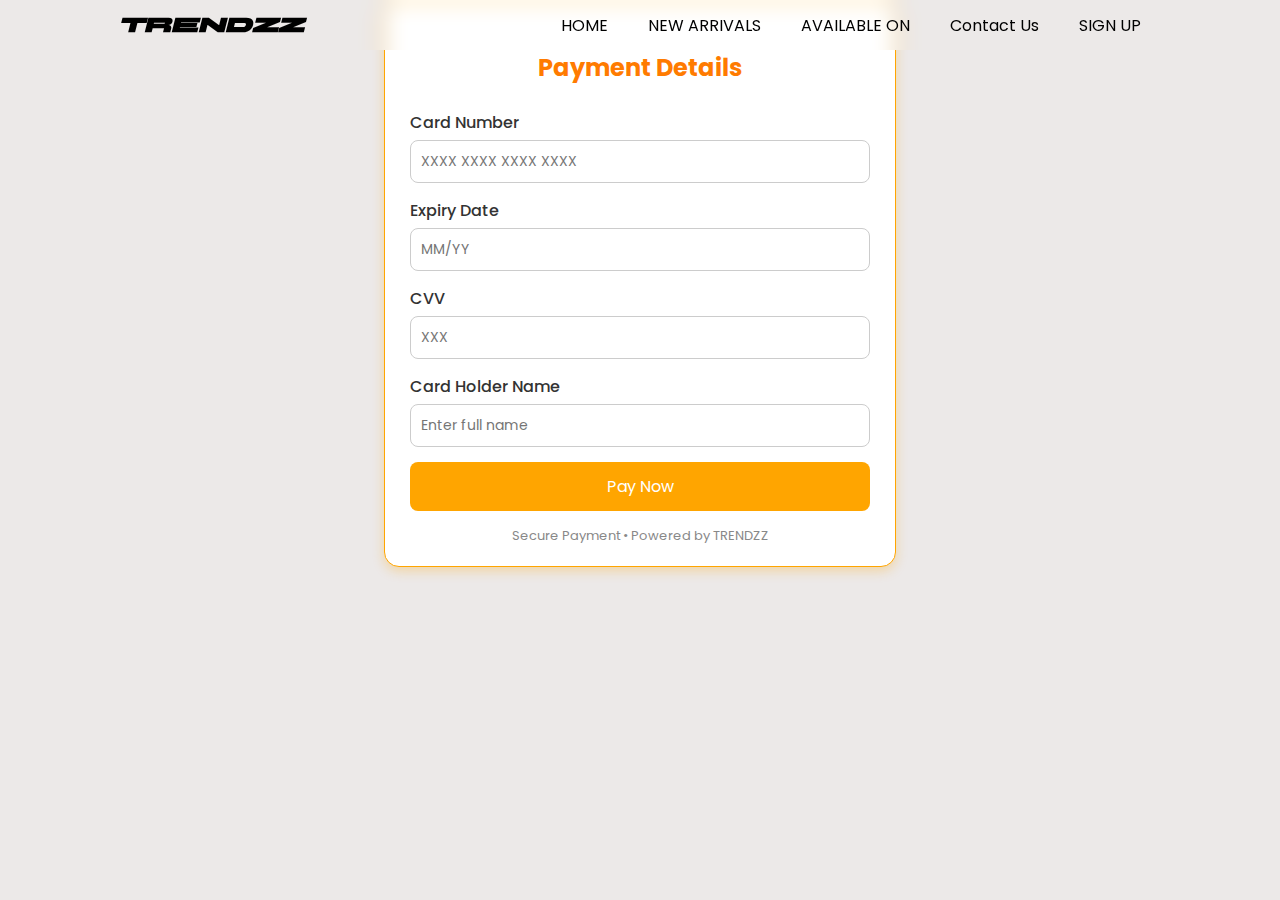
<file: payment.html>
<!DOCTYPE html>
<html lang="en">

<head>
    <meta charset="UTF-8">
    <meta name="viewport" content="width=device-width, initial-scale=1.0">
    <title>payment by trendzz</title>
    <link rel="stylesheet" href="style.css">
    <link rel="preconnect" href="https://fonts.googleapis.com">
    <link rel="preconnect" href="https://fonts.gstatic.com" crossorigin>
    <link
        href="https://fonts.googleapis.com/css2?family=BBH+Sans+Bartle&family=Cinzel:wght@400..900&family=Fira+Code:wght@300..700&family=JetBrains+Mono:ital,wght@0,100..800;1,100..800&family=LXGW+Marker+Gothic&family=Noto+Serif:ital,wght@0,100..900;1,100..900&family=PT+Sans:ital,wght@0,400;0,700;1,400;1,700&family=Playpen+Sans+Hebrew:wght@100..800&family=Poppins:ital,wght@0,100;0,200;0,300;0,400;0,500;0,600;0,700;0,800;0,900;1,100;1,200;1,300;1,400;1,500;1,600;1,700;1,800;1,900&family=Quicksand:wght@300..700&family=Roboto+Mono:ital,wght@0,100..700;1,100..700&display=swap"
        rel="stylesheet">
    <link rel="stylesheet" href="payment.css">
</head>

<body>
    <section id="home">
        <header>
            <nav>
                <div class="logo">TRENDZZ</div>
                <ul>
                    <li><a href="index.html#home">HOME</a></li>
                    <li><a href="index.html#best_seller">NEW ARRIVALS</a></li>
                    <li><a href="index.html#available">AVAILABLE ON</a></li>
                    <li><a href="index.html#contact">Contact Us</a></li>
                    <li><a href="sign_in.html" id=#sign>SIGN UP</a></li>
                </ul>
            </nav>
        </header>
        <div class="payment-box">
            <h2>Payment Details</h2>
            <form action="successful.html">
                <label>Card Number</label>
                <input type="text" placeholder="XXXX XXXX XXXX XXXX" maxlength="19" minlength="16" required>

                <label>Expiry Date</label>
                <input type="text" placeholder="MM/YY" maxlength="5" required>

                <label>CVV</label>
                <input type="password" placeholder="XXX" maxlength="3" required>

                <label>Card Holder Name</label>
                <input type="text" placeholder="Enter full name" required>
                <button type="submit">Pay Now</button>
            </form>
            <div class="footer">
                Secure Payment • Powered by TRENDZZ
            </div>
        </div>



</body>

</html>
</file>
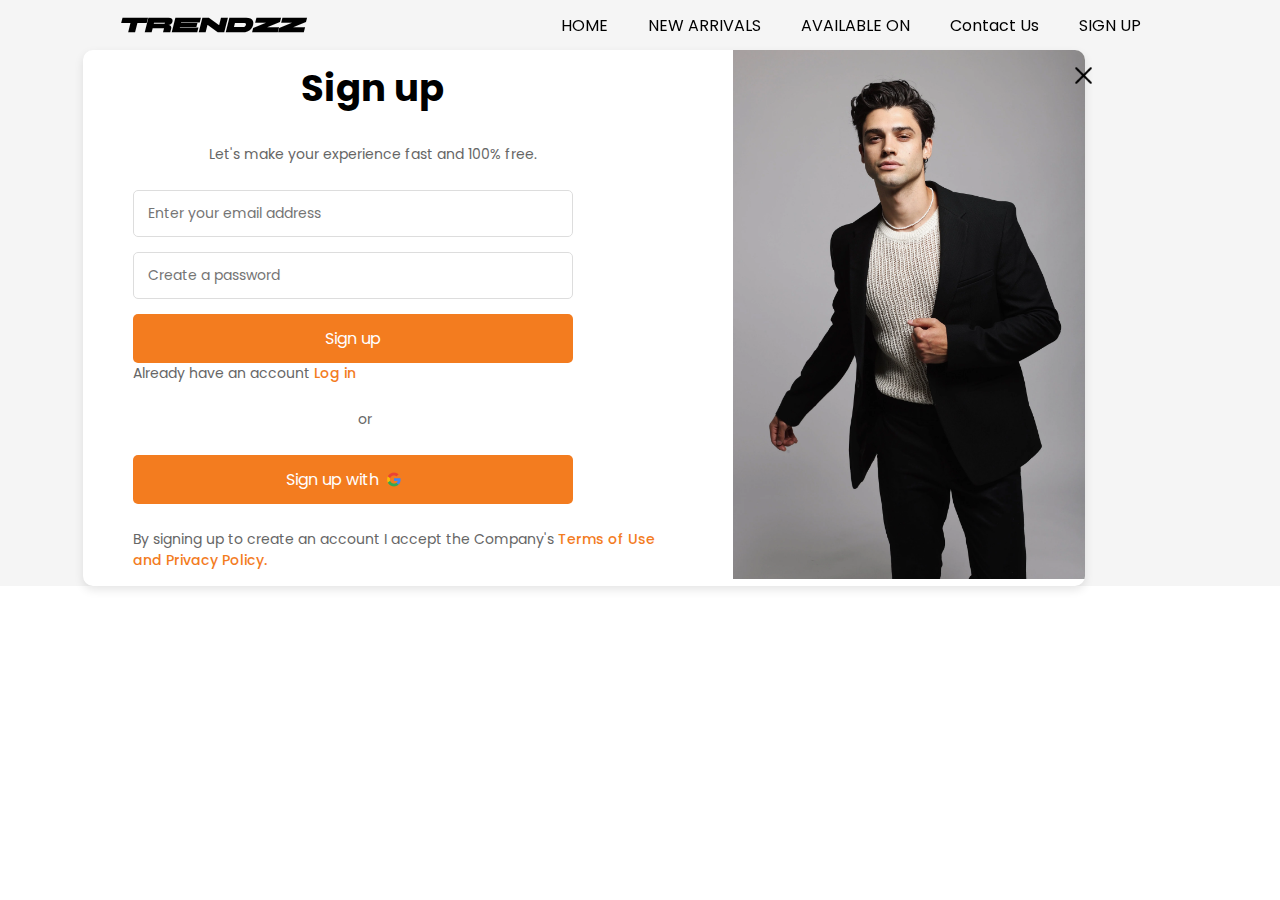
<file: sign_in.html>
<!DOCTYPE html>
<html lang="en">

<head>
    <meta charset="UTF-8">
    <meta name="viewport" content="width=device-width, initial-scale=1.0">
    <title>Document</title>
    <link rel="stylesheet" href="sign_in.css">
    <link
        href="https://fonts.googleapis.com/css2?family=BBH+Sans+Bartle&family=Cinzel:wght@400..900&family=Fira+Code:wght@300..700&family=JetBrains+Mono:ital,wght@0,100..800;1,100..800&family=LXGW+Marker+Gothic&family=Noto+Serif:ital,wght@0,100..900;1,100..900&family=PT+Sans:ital,wght@0,400;0,700;1,400;1,700&family=Playpen+Sans+Hebrew:wght@100..800&family=Poppins:ital,wght@0,100;0,200;0,300;0,400;0,500;0,600;0,700;0,800;0,900;1,100;1,200;1,300;1,400;1,500;1,600;1,700;1,800;1,900&family=Quicksand:wght@300..700&family=Roboto+Mono:ital,wght@0,100..700;1,100..700&display=swap"
        rel="stylesheet">
</head>

<body>
    <header>
        <nav>
            <div class="logo">TRENDZZ</div>
            <ul>
                <li><a href="index.html#home">HOME</a></li>
                <li><a href="index.html#best_seller">NEW ARRIVALS</a></li>
                <li><a href="index.html#available">AVAILABLE ON</a></li>
                <li><a href="index.html#contact">Contact Us</a></li>
                <li><a href="sign_in.html" id=#sign>SIGN UP</a></li>
            </ul>
        </nav>
    </header>
    <div class="body">

        <div class="home">
            <div class="container">
                <div class="form-section">
                    <div class="headers">
                        <h2>Sign up</h2><br>
                        <p class="lets">Let's make your experience fast and 100% free.</p>
                    </div><br>
                    <form action="index.html">
                        <input type="email" name="email" id="email" placeholder="Enter your email address" required><br>
                        <input type="password" name="pass" id="pass" placeholder="Create a password" required><br>
                        <button type="submit">Sign up</button><br>
                        <p class="already">Already have an account <a href="#" class="login">Log in</a></p><br>
                        <p class="or">or</p><br>
                        <button class="google-btn" type="submit">Sign up
                            with <img src="google-logo.png" alt="google-logo" style="width: 30px;"></button>
                    </form>
                    <br>
                    <p class="by_signing">By signing up to create an account I accept
                        the Company's <a href="#">
                            Terms of Use and Privacy
                            Policy.</a></p>

                </div>
                <div class="image">
                    <img src="image00016.webp" style="height: 529px; margin: 0; padding: 0;" alt="img">
                </div>
            </div>
        </div>
    </div>
    <a href="index.html" id="cross"><img src="cross-23.png" alt="cross sign" style="width: 25px;"></a>
</body>

</html>
</file>
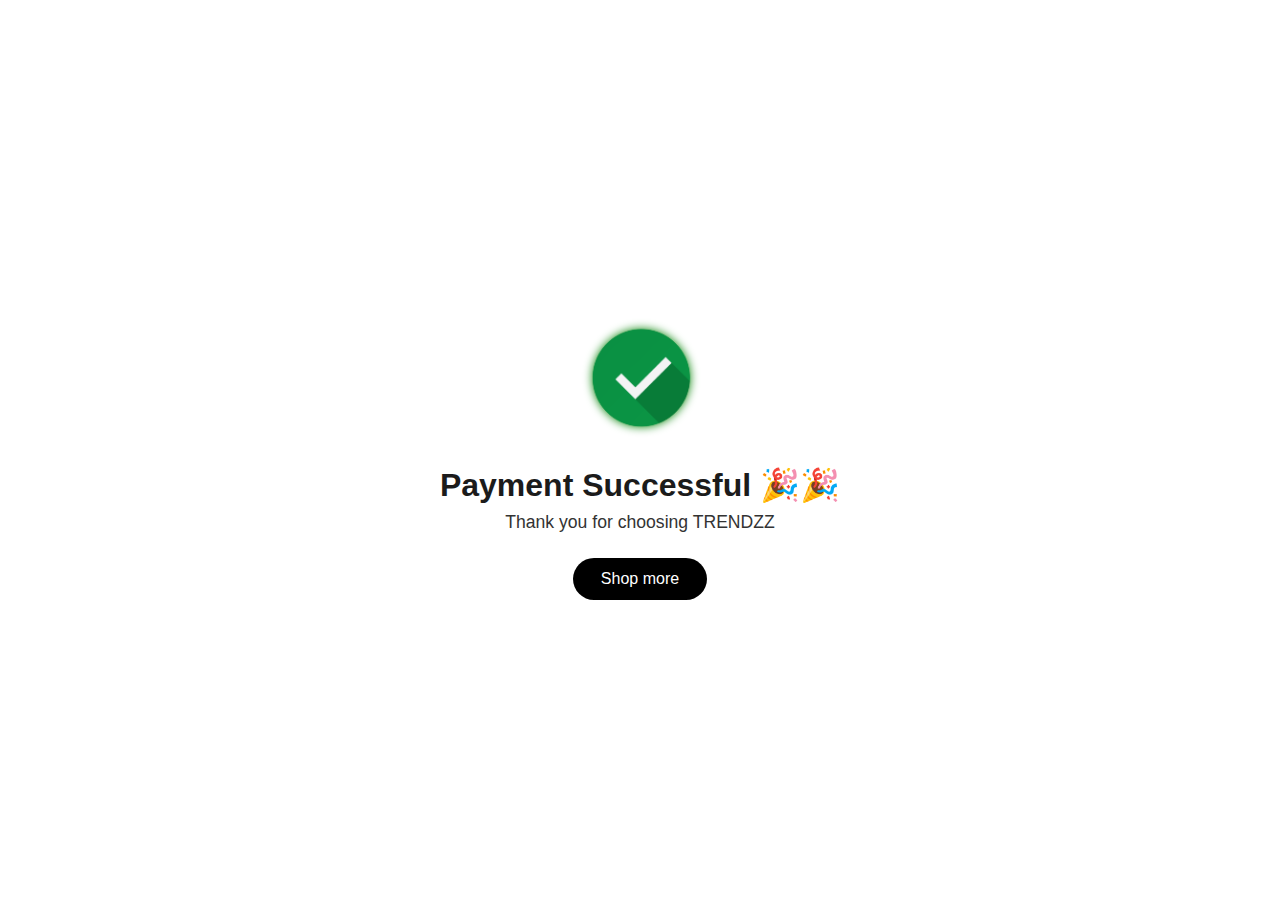
<file: successful.html>
<!DOCTYPE html>
<html lang="en">

<head>
    <meta charset="UTF-8">
    <meta name="viewport" content="width=device-width, initial-scale=1.0">
    <title>succcessful y trendzz</title>
    <style>
        * {
            margin: 0;
            padding: 0;
            box-sizing: border-box;
            font-family: "Poppins", sans-serif;
        }

        body {
            height: 100vh;
            display: flex;
            flex-direction: column;
            justify-content: center;
            align-items: center;
            background: white;
            text-align: center;
        }

        img {
            width: 150px;
            animation: pop 1s ease;
            filter: drop-shadow(0 0 5px green);
        }

        h1 {
            margin-top: 15px;
            color: #1b1b1b;
            font-size: 2rem;
            animation: fadeIn 1s ease-in;
        }

        p {
            margin-top: 8px;
            color: #333;
            font-size: 1.1rem;
            font-weight: 500;
        }

        button {
            margin-top: 25px;
            padding: 12px 28px;
            border: none;
            border-radius: 30px;
            background: #000;
            color: #fff;
            font-size: 1rem;
            cursor: pointer;
            transition: all 0.3s ease;
        }

        button:hover {
            background: rgba(128, 128, 128, 0.336);
            color: #000;
            transform: scale(1.05);

        }

        @keyframes pop {
            0% {
                transform: scale(0);
                opacity: 0;
            }

            100% {
                transform: scale(1);
                opacity: 1;
            }
        }

        @keyframes fadeIn {
            from {
                opacity: 0;
                transform: translateY(10px);
            }

            to {
                opacity: 1;
                transform: translateY(0);
            }
        }
    </style>
</head>

<body>
    <img src="payment-success-logo.png" alt="error" style="width: 150px;">
    <h1>Payment Successful 🎉🎉</h1>
    <p>Thank you for choosing TRENDZZ</p>
    <a href="index.html#best_seller"><button>Shop more</button></a>
</body>

</html>
</file>
<file: style.css>
* {
  margin: 0;
  padding: 0;
  box-sizing: border-box;
  font-family: poppins;
}
@font-face {
  font-family: quiksand;
  src: url(BBHSansBartle-Regular.ttf);
}
html,
body {
  scroll-behavior: smooth;
}
nav {
  display: flex;
  align-items: center;
  justify-content: center;
  height: 50px;
  justify-content: space-around;
  position: fixed;
  width: 100%;
  backdrop-filter: blur(10px);
  z-index: 999;
}
.logo {
  font-style: italic;
  font-weight: bolder;
  font-size: 20px;
  font-family: quiksand;
}
nav ul {
  display: flex;
}
nav ul li {
  list-style: none;
}
nav ul li a {
  text-decoration: none;
  margin: 10px;
  color: black;
  transition-duration: 0.2s;
  padding: 10px;
}
nav ul li a:active {
  background-color: black;
  color: white;
  transition-duration: 0.3s;
  border-radius: 10px;
}
nav ul li a:hover {
  background-color: black;
  color: white;

  transition-duration: 0.3s;
  border-radius: 10px;
}
#home {
  height: 100vh;
  background-color: #ece9e8;
}
.content {
  display: flex;
  align-items: center;
  justify-content: space-evenly;
}

.home_text {
  width: 30%;
  height: 100vh;
  display: flex;
  flex-direction: column;
  justify-content: center;
  font-size: 25px;
}
.home_text h1 {
  width: fit-content;
  padding: 5px 20px;
  line-height: 40px;
}
.find {
  font-size: 20px;
}
.classic {
  background-color: white;
}
.natural {
  background-color: #e17c01;
}
.find {
  margin: 20px 0px;
}
.home_image {
  width: 30%;
  height: 100vh;
  display: flex;
  align-items: center;
  justify-content: center;
}
.home_image img {
  width: 115%;
  filter: drop-shadow(10px 10px 0px #e17c01);
}
.link .btn {
  width: 100px;
  height: 50px;
  border-radius: 10px;
  border: 1px solid black;
  transition-duration: 0.3s;
  font-weight: bold;
}
.link .btn:hover {
  cursor: pointer;
  transform: scale(1.1);
  transition-duration: 0.3s;
}
.link a {
  text-decoration: none;
}
#shop_btn {
  background-color: #e17c01;
  color: black;
  border: none;
  margin: 10px;
}
#best_seller {
  height: 100vh;
  width: 100%;
}
.b2025 {
  font-size: 20px;
  font-weight: bold;
  padding: 50px 0px 20px 150px;
  font-family: quiksand;
}
.bproducts {
  display: flex;
  justify-content: center;
}
.bproducts img {
  width: 250px;
  margin: 20px;
  transition-duration: 0.5s;
}
.bproducts img:hover {
  cursor: pointer;
  transform: scale(1.05);
  transition-duration: 0.5s;
}
.msg {
  display: flex;
  align-items: center;
  justify-content: center;
}
.msg_para {
  font-size: 20px;
}
.shop_link {
  color: black;
  text-decoration: none;
}
.other {
  width: 280px;
}
.shop_link {
  transition-duration: 0.3s;
}
.shop_link:hover {
  color: grey;
  transition-duration: 0.3s;
}
#available {
  width: 100%;
  height: 100vh;
  display: flex;
  align-items: center;
  justify-content: center;
}
.avail_msg {
  width: 40%;
  height: 100vh;
  display: flex;
  justify-content: center;
  flex-direction: column;
  margin-left: 10%;
}
.avail_img {
  width: 50%;
  height: 70vh;
  display: flex;
}
.avail_img img {
  width: 100%;
  margin-top: 100px;
}
.view {
  width: 100px;
  height: 50px;
  background-color: black;
  color: white;
  border-radius: 10px;
  border: none;
  margin-top: 20px;
  transition-duration: 0.3s;
}
.view:hover {
  transform: scale(1.1);
  cursor: pointer;
  transition-duration: 0.3s;
}
#contact {
  background-color: black;
  height: 50vh;
  color: white;
}
.footer_detail {
  display: flex;
  align-items: center;
  justify-content: space-around;
  padding-top: 5%;
}
.add h3 {
  font-family: quiksand;
}
.company ul li {
  list-style: none;
  padding: 3px 0;
}
.company ul li a {
  text-decoration: none;
  color: rgb(214, 214, 214);
}
.company ul li a:hover {
  color: #e17c01;
  cursor: pointer;
}
.legal ion-icon {
  font-size: 30px;
  color: #e17c01;
  margin-top: 20px;
  margin: 5px;
  transition-duration: 0.3s;
}
.legal ion-icon:hover {
  cursor: pointer;
  transform: scale(1.1);
  transition-duration: 0.3s;
}
a {
  text-decoration: none;
}
</file>
<file: payment.css>
.payment-box {
  background: #fff;
  width: 40%;
  margin: auto;
  border-radius: 15px;
  padding: 49px 25px 20px 25px;
  box-shadow: 0 4px 12px rgba(255, 165, 0, 0.3);
  border: 1px solid #ffa500;
}

h2 {
  text-align: center;
  color: #ff7b00;
  margin-bottom: 25px;
}

label {
  font-weight: 500;
  color: #333;
  display: block;
  margin-bottom: 5px;
}

input {
  width: 100%;
  padding: 10px;
  margin-bottom: 15px;
  border: 1px solid #ccc;
  border-radius: 8px;
  font-size: 14px;
  outline: none;
  transition: 0.3s;
}

input:focus {
  border-color: #ff8800;
}

input[type="radio"] {
  accent-color: #ff8800;
  margin-right: 5px;
}

button {
  width: 100%;
  padding: 12px;
  background-color: orange;
  border: none;
  color: #fff;
  font-size: 16px;
  border-radius: 8px;
  cursor: pointer;
  transition: 0.3s;
}

button:hover {
  background-color: #e67300;
}

.footer {
  text-align: center;
  color: #888;
  margin-top: 15px;
  font-size: 13px;
}

/* ✅ Responsive Design */
@media (max-width: 768px) {
  .payment-box {
    width: 90%;
    margin: 50px auto;
  }

  nav {
    flex-direction: column;
    gap: 10px;
  }
}
</file>
<file: sign_in.css>
* {
  margin: 0;
  padding: 0;
  box-sizing: border-box;
  font-family: poppins;
}
@font-face {
  font-family: quiksand;
  src: url(BBHSansBartle-Regular.ttf);
}
html,
body {
  scroll-behavior: smooth;
}
nav {
  display: flex;
  align-items: center;
  justify-content: center;
  height: 50px;
  justify-content: space-around;
  position: fixed;
  width: 100%;
  z-index: 999;
}
.logo {
  font-style: italic;
  font-weight: bolder;
  font-size: 20px;
  font-family: quiksand;
}
nav ul {
  display: flex;
}
nav ul li {
  list-style: none;
}
nav ul li a {
  text-decoration: none;
  margin: 10px;
  color: black;
  transition-duration: 0.2s;
  padding: 10px;
}
nav ul li a:active {
  background-color: black;
  color: white;
  transition-duration: 0.3s;
  border-radius: 10px;
}
nav ul li a:hover {
  background-color: black;
  color: white;

  transition-duration: 0.3s;
  border-radius: 10px;
}

.body {
  background-color: #f5f5f5;
  display: flex;
  justify-content: center;
  align-items: center;
  height: fit-content;
}
.container {
  background-color: #fff;
  display: flex;
  width: 87vw;
  max-width: 90%;
  border-radius: 10px;
  overflow: hidden;
  box-shadow: 0 4px 10px rgba(0, 0, 0, 0.1);
  height: 50%;
  margin-top: 50px;
}

.form-section {
  flex: 1;
  padding: 10px 50px;
}

.form-section h2 {
  margin-bottom: 3px;
  font-size: 37px;
  font-family: poppins;
}

.form-section p {
  color: #666;
  font-size: 14px;
  /* margin-bottom: 25px; */
}

#sign {
  background-color: black;
  color: white;
  transition-duration: 0.3s;
  border-radius: 10px;
}
.form-section input {
  width: 80%;
  padding: 12px 14px;
  margin-bottom: 15px;
  border: 1px solid #ddd;
  border-radius: 5px;
  font-size: 14px;
}

.form-section button {
  width: 80%;
  padding: 12px;
  background-color: #f37c1f;
  border: none;
  color: white;
  font-size: 16px;
  border-radius: 5px;
  cursor: pointer;
  transition: 0.3s ease;
}

.form-section button:hover {
  background-color: #e56d0d;
}

.form-section a {
  color: #f37c1f;
  text-decoration: none;
  font-weight: 500;
}

.google-btn {
  display: flex;
  align-items: center;
  justify-content: center;
  border: 1px solid #ddd;
  padding: 0 px 0px 10px 10px;
  border-radius: 5px;
  cursor: pointer;
  transition: 0.3s;
}

.google-btn:hover {
  background-color: #f9f9f9;
}

.google-btn img {
  width: 20px;
  margin-right: 10px;
}

.or {
  position: relative;
  right: 43px;
  text-align: center;
}

@media (max-width: 768px) {
  .container {
    flex-direction: column;
    height: auto;
  }
  img {
    display: none;
  }
}

/* .form-section {
  padding: 40px 30px;
} */

.headers {
  display: flex;
  flex-direction: column;
  align-items: center;
  justify-content: center;
  padding-right: 70px;
}

#cross {
  position: absolute;
  top: 63px;
  left: 119vh;
  z-index: 100;
}

#cross:hover {
  transform: scale(1.3);
  transition-duration: 0.2s;
}
</file>
